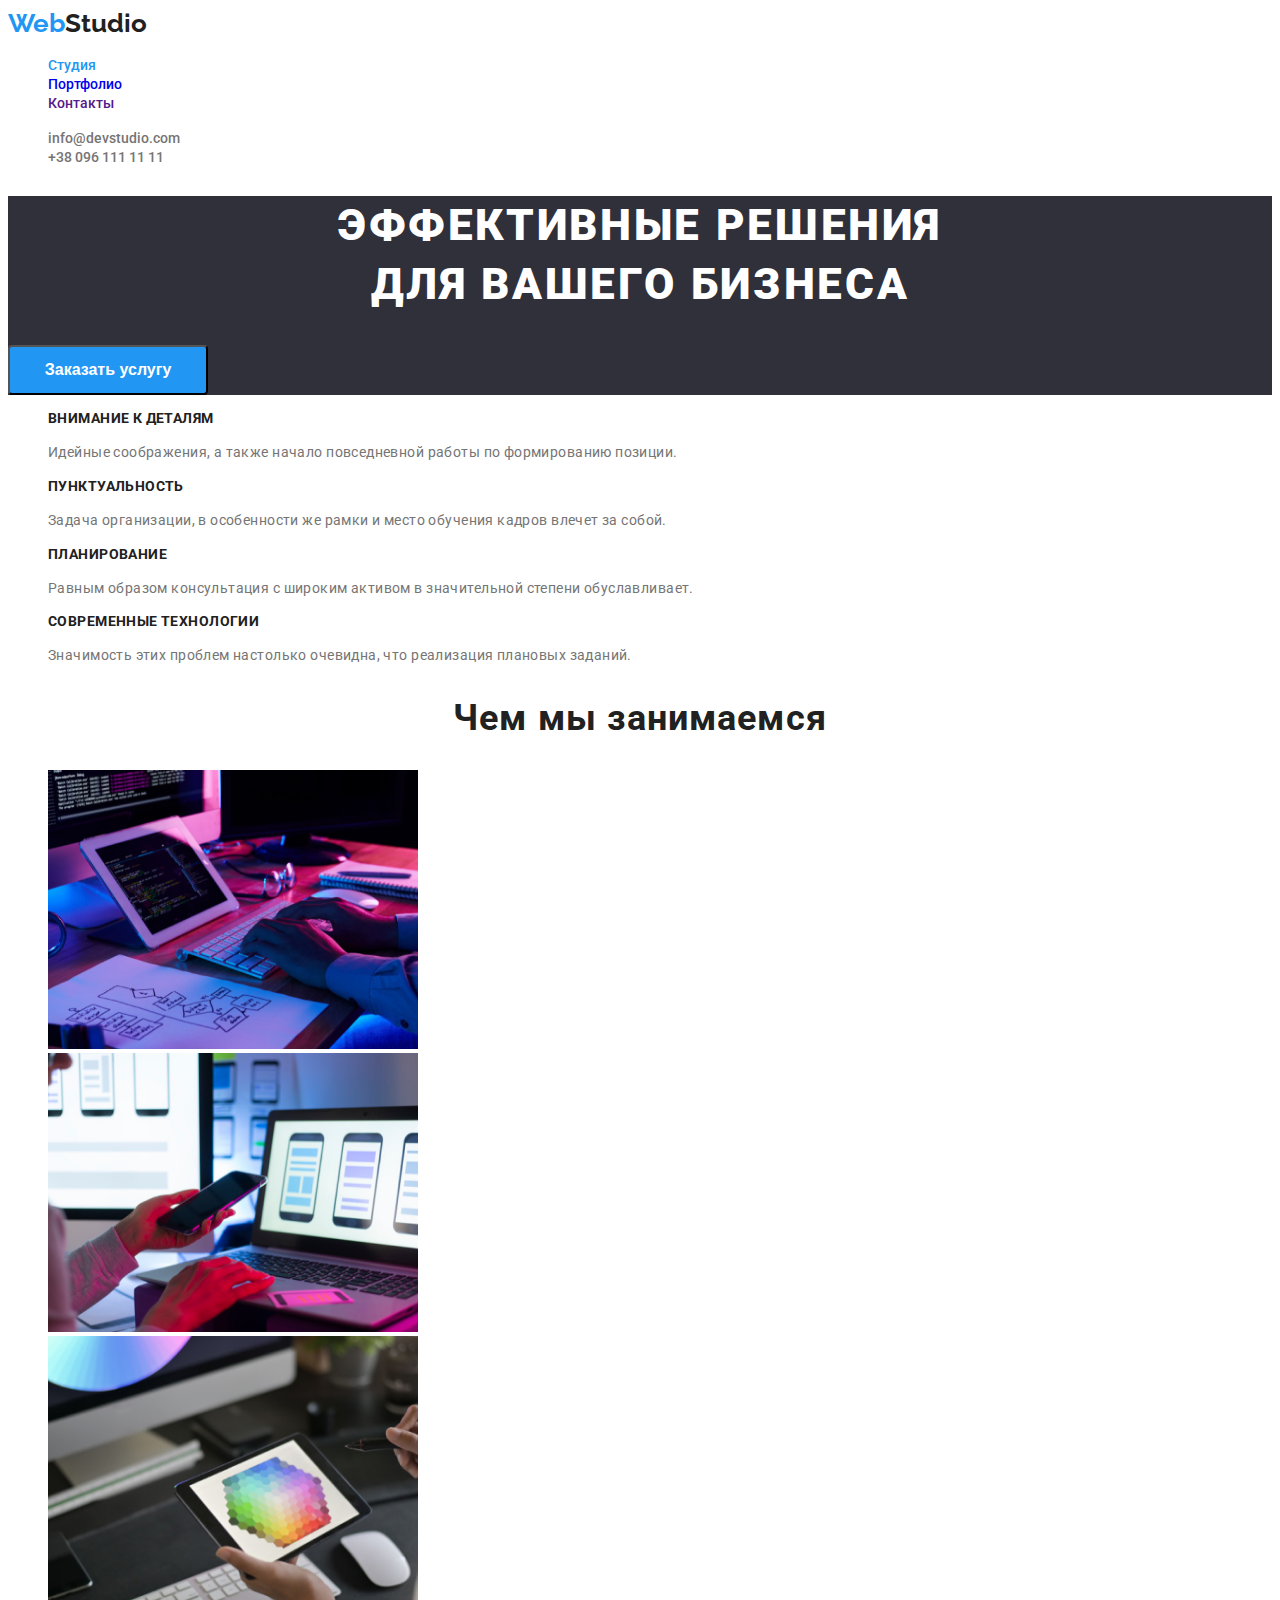
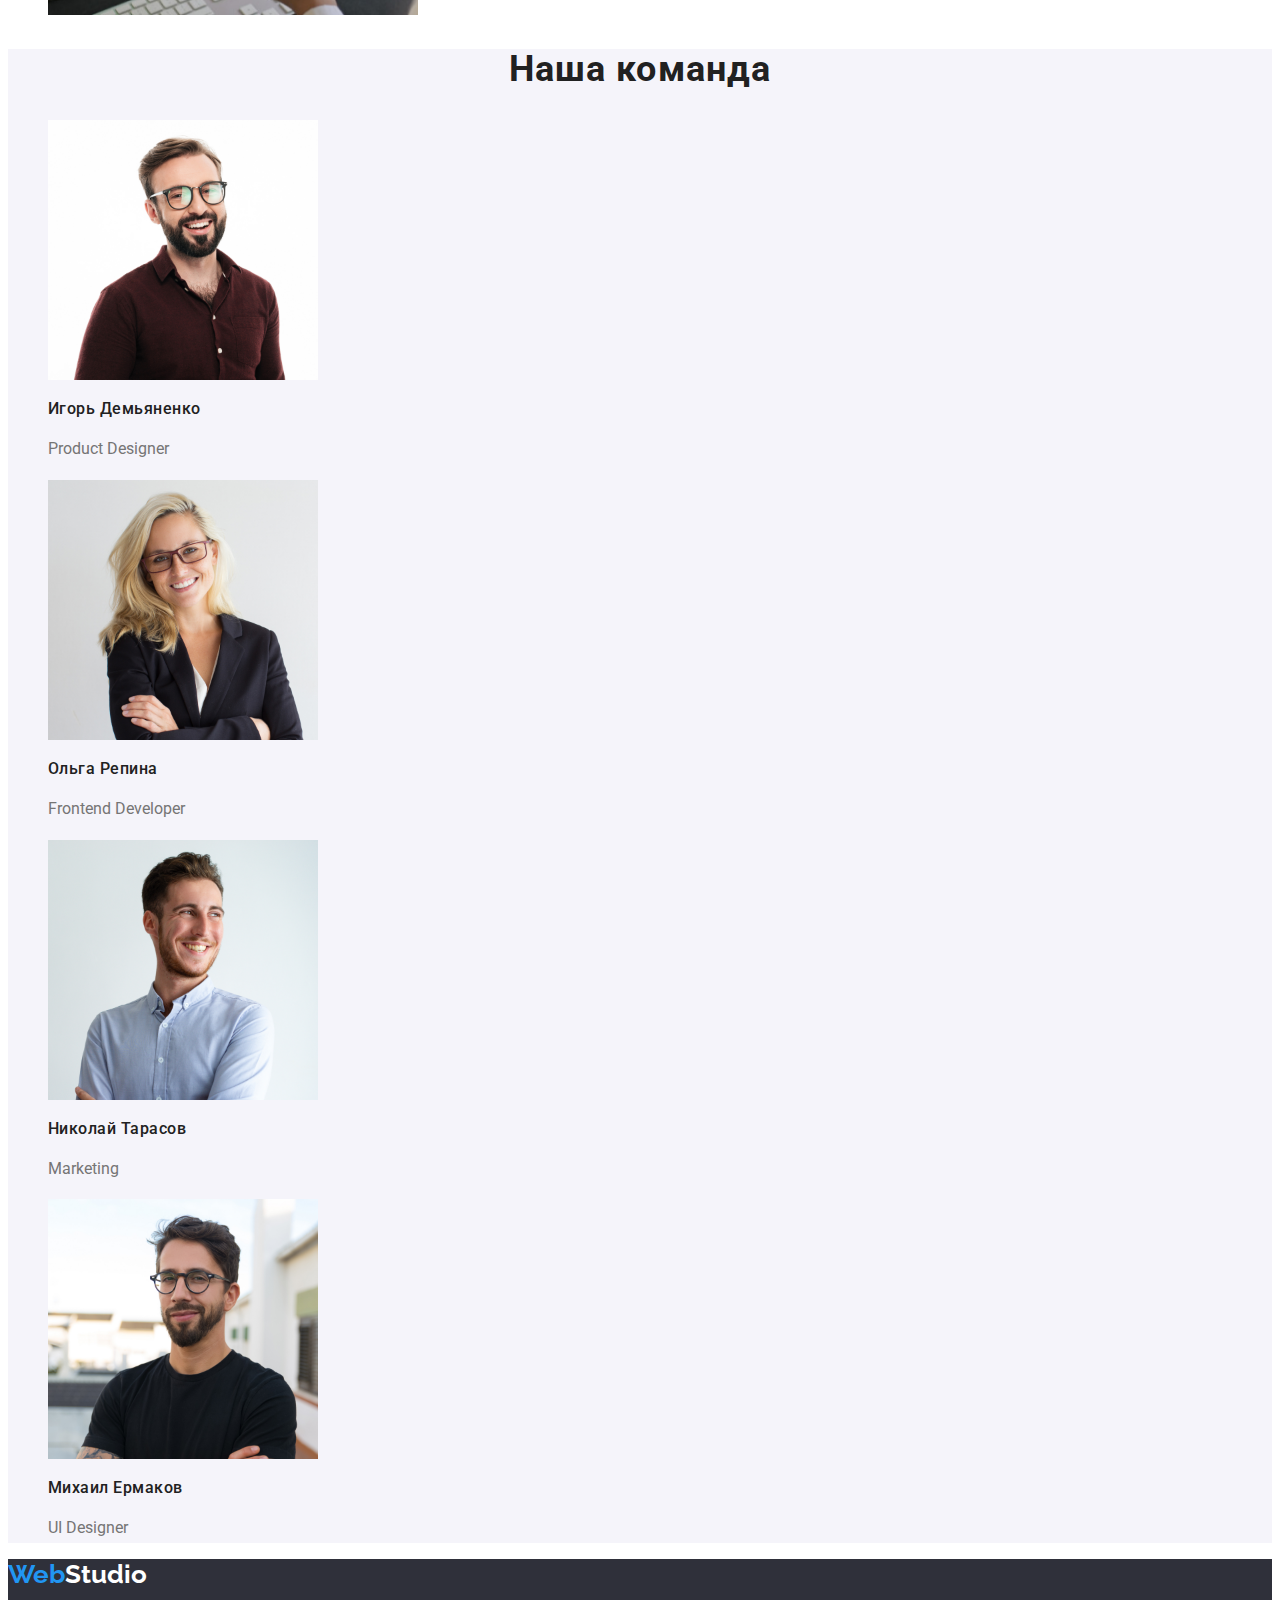
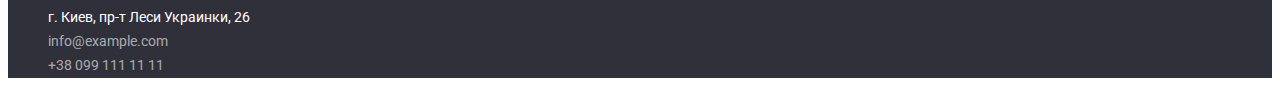
<file: index.html>
<!DOCTYPE html>
<html lang="ru">

<head>
    <meta charset="UTF-8">
    <meta http-equiv="X-UA-Compatible" content="IE=edge">
    <meta name="viewport" content="width=device-width, initial-scale=1.0">
    <title>Студия</title>
    <link rel="preconnect" href="https://fonts.gstatic.com">
    <link href="https://fonts.googleapis.com/css2?family=Raleway:wght@700&family=Roboto:wght@400;500;700;900&display=swap"
        rel="stylesheet">
    <link rel="stylesheet" href="./css/style.css">
</head>
<body>
    <header>
        <nav>
            <a href="./index.html" lang="en" class="full-logo"><span class="web-logo">Web</span>Studio</a>
            <ul class="site-nav list">
                <li>
                    <a href="./index.html" class="link current">Студия</a>
                </li>
                <li>
                    <a href="./portfolio.html" class="link">Портфолио</a>
                </li>
                <li>
                    <a href="" class="link">Контакты</a>
                </li>
            </ul>
        </nav>
        <ul class="contact list">
            <li>
                <a href="mailto:info@devstudio.com" lang="en" class="address-link">info@devstudio.com</a>
            </li>
            <li>
                <a href="tel:+380961111111" class="address-link">+38 096 111 11 11</a>
            </li>
        </ul>
    </header>
    <main>
        <!--HERO-->
        <section class="hero-section">
            <h1>Эффективные решения <br> для вашего бизнеса</h1>
            <button type="button" class="hero-button-link">Заказать услугу</button>
        </section>
        <section>
            <h2 hidden>Особенности</h2>
            <ul class="details list">
                <li>
                    <h3>Внимание к деталям</h3>
                    <p>Идейные соображения, а также начало повседневной работы по формированию позиции.</p>
                </li>
                <li>
                    <h3>Пунктуальность</h3>
                    <p>Задача организации, в особенности же рамки и место обучения кадров влечет за собой.</p>
                </li>
                <li>
                    <h3>Планирование</h3>
                    <p>Равным образом консультация с широким активом в значительной степени обуславливает.</p>
                </li>
                <li>
                    <h3>Современные технологии</h3>
                    <p>Значимость этих проблем настолько очевидна, что реализация плановых заданий.</p>
                </li>
            </ul>
        </section>
        <section>
            <h2 class="doing">Чем мы занимаемся</h2>
            <ul class="list">
                <li>
                    <img src="./images/Doing/img-1_1.jpg" alt="Человек набирает код" width="370" height="279">
                </li>
                <li>
                    <img src="./images/Doing/img-1_2.jpg" alt="Человек синхронизирует смартфон" width="370"
                        height="279">
                </li>
                <li>
                    <img src="./images/Doing/img-1_3.jpg" alt="Человек выбирает палитру" width="370" height="279">
                </li>
            </ul>
        </section>
        <section class="our-team">
            <h2>Наша команда</h2>
            <ul class="team list">
                <li>
                    <img src="./images/Team/igor-demyanenko.jpg" alt="Игорь Демьяненко" width="270" height="260">
                    <h3>Игорь Демьяненко</h3>
                    <p lang="en">Product Designer</p>
                </li>
                <li>
                    <img src="./images/Team/olga-repina.jpg" alt="Ольга Репина" width="270" height="260">
                    <h3>Ольга Репина</h3>
                    <p lang="en">Frontend Developer</p>
                </li>
                <li>
                    <img src="./images/Team/nikolay-tarasov.jpg" alt="Николай Тарасов" width="270" height="260">
                    <h3>Николай Тарасов</h3>
                    <p lang="en">Marketing</p>
                </li>
                <li>
                    <img src="./images/Team/michile-ermakov.jpg" alt="Михаил Ермаков" width="270" height="260">
                    <h3>Михаил Ермаков</h3>
                    <p lang="en">UI Designer</p>
                </li>
            </ul>
        </section>
    </main>
    <footer>
        <div class="bottom-part">
            <a href="./index.html" lang="en" class="full-logo-footer"><span class="web-logo">Web</span>Studio</a>
            <address>
                <ul class="footer-contact list">
                    <li>
                        <a href="https://goo.gl/maps/LRv18BWCtSfgLsTC7" target="_blank" rel="noopener noreferrer"
                            class="address-footer">г. Киев,
                            пр-т Леси
                            Украинки, 26</a>
                    </li>
                    <li>
                        <a href="mailto:info@example.com" lang="en" class="address-link">info@example.com</a>
                    </li>
                    <li>
                        <a href="tel:+380991111111" class="address-link">+38 099 111 11 11</a>
                    </li>
                </ul>
            </address>
        </div>
    </footer>
</body>
</html>
</file>
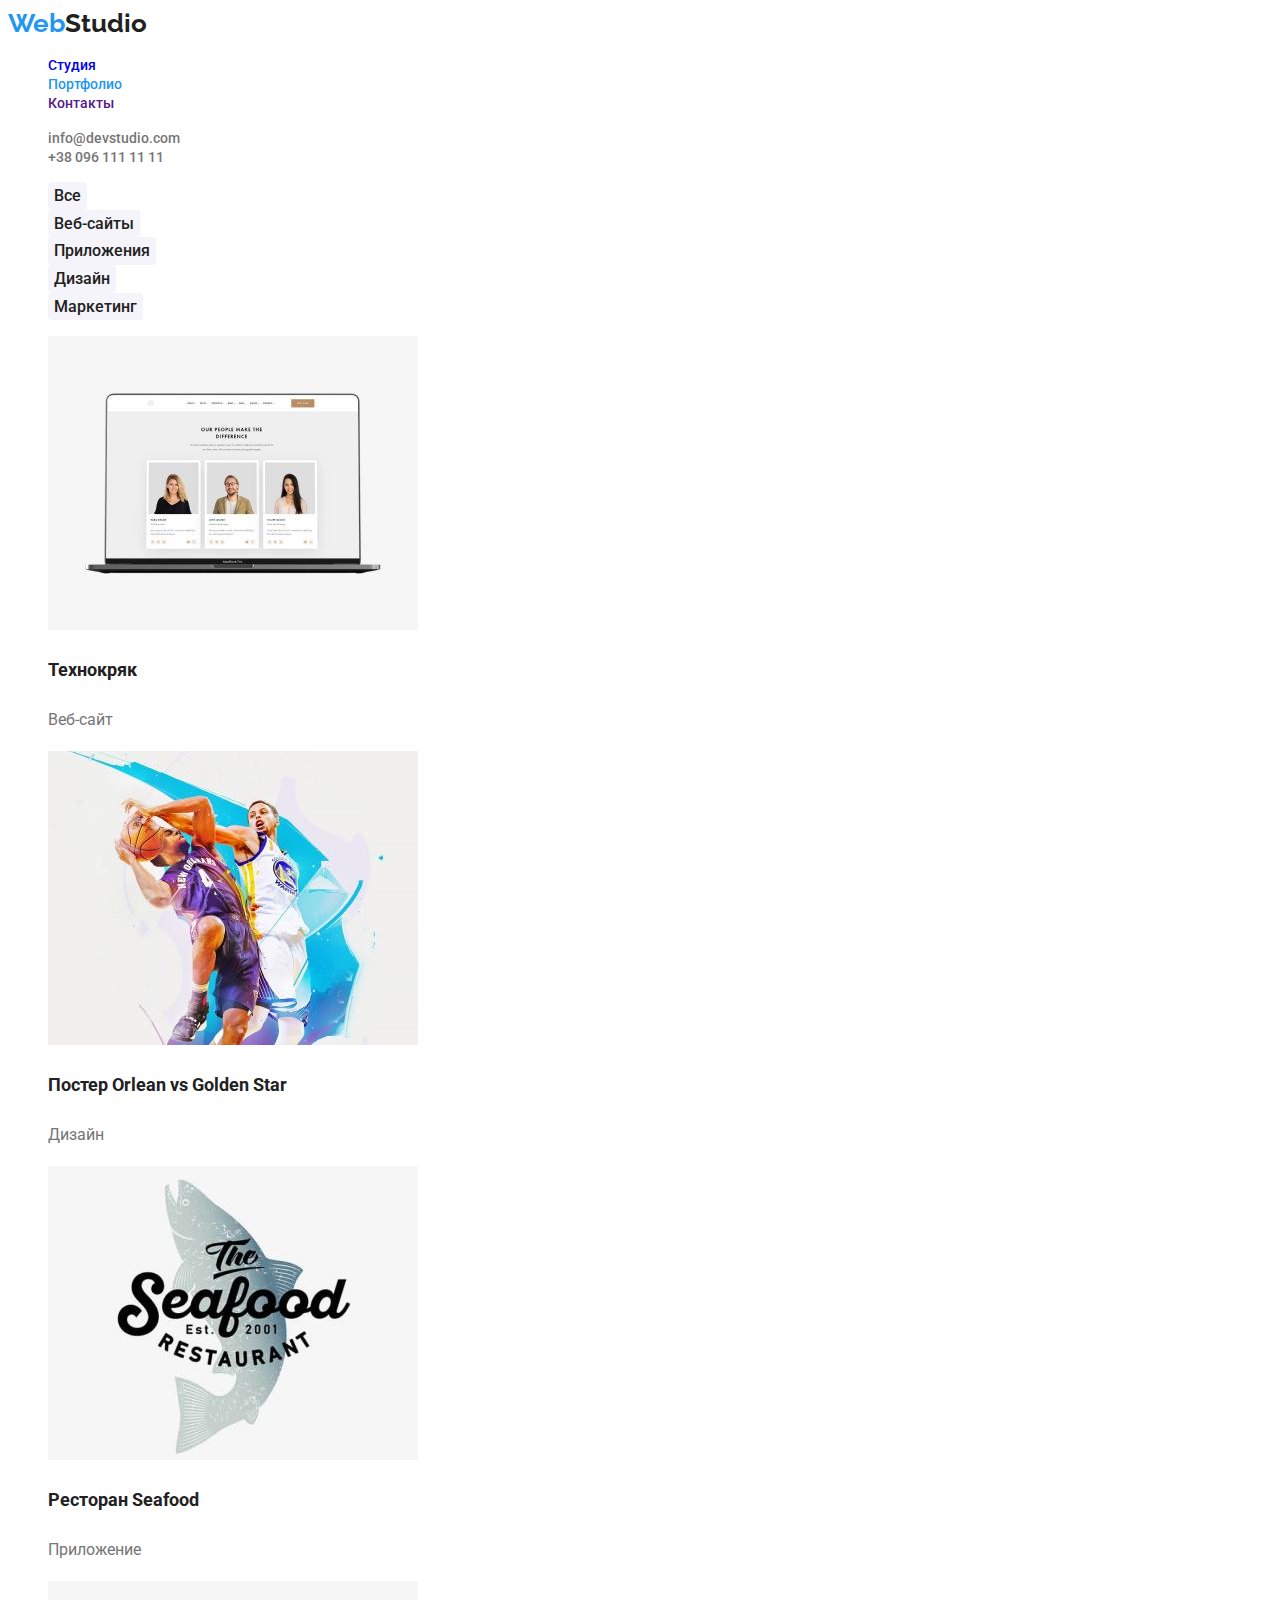
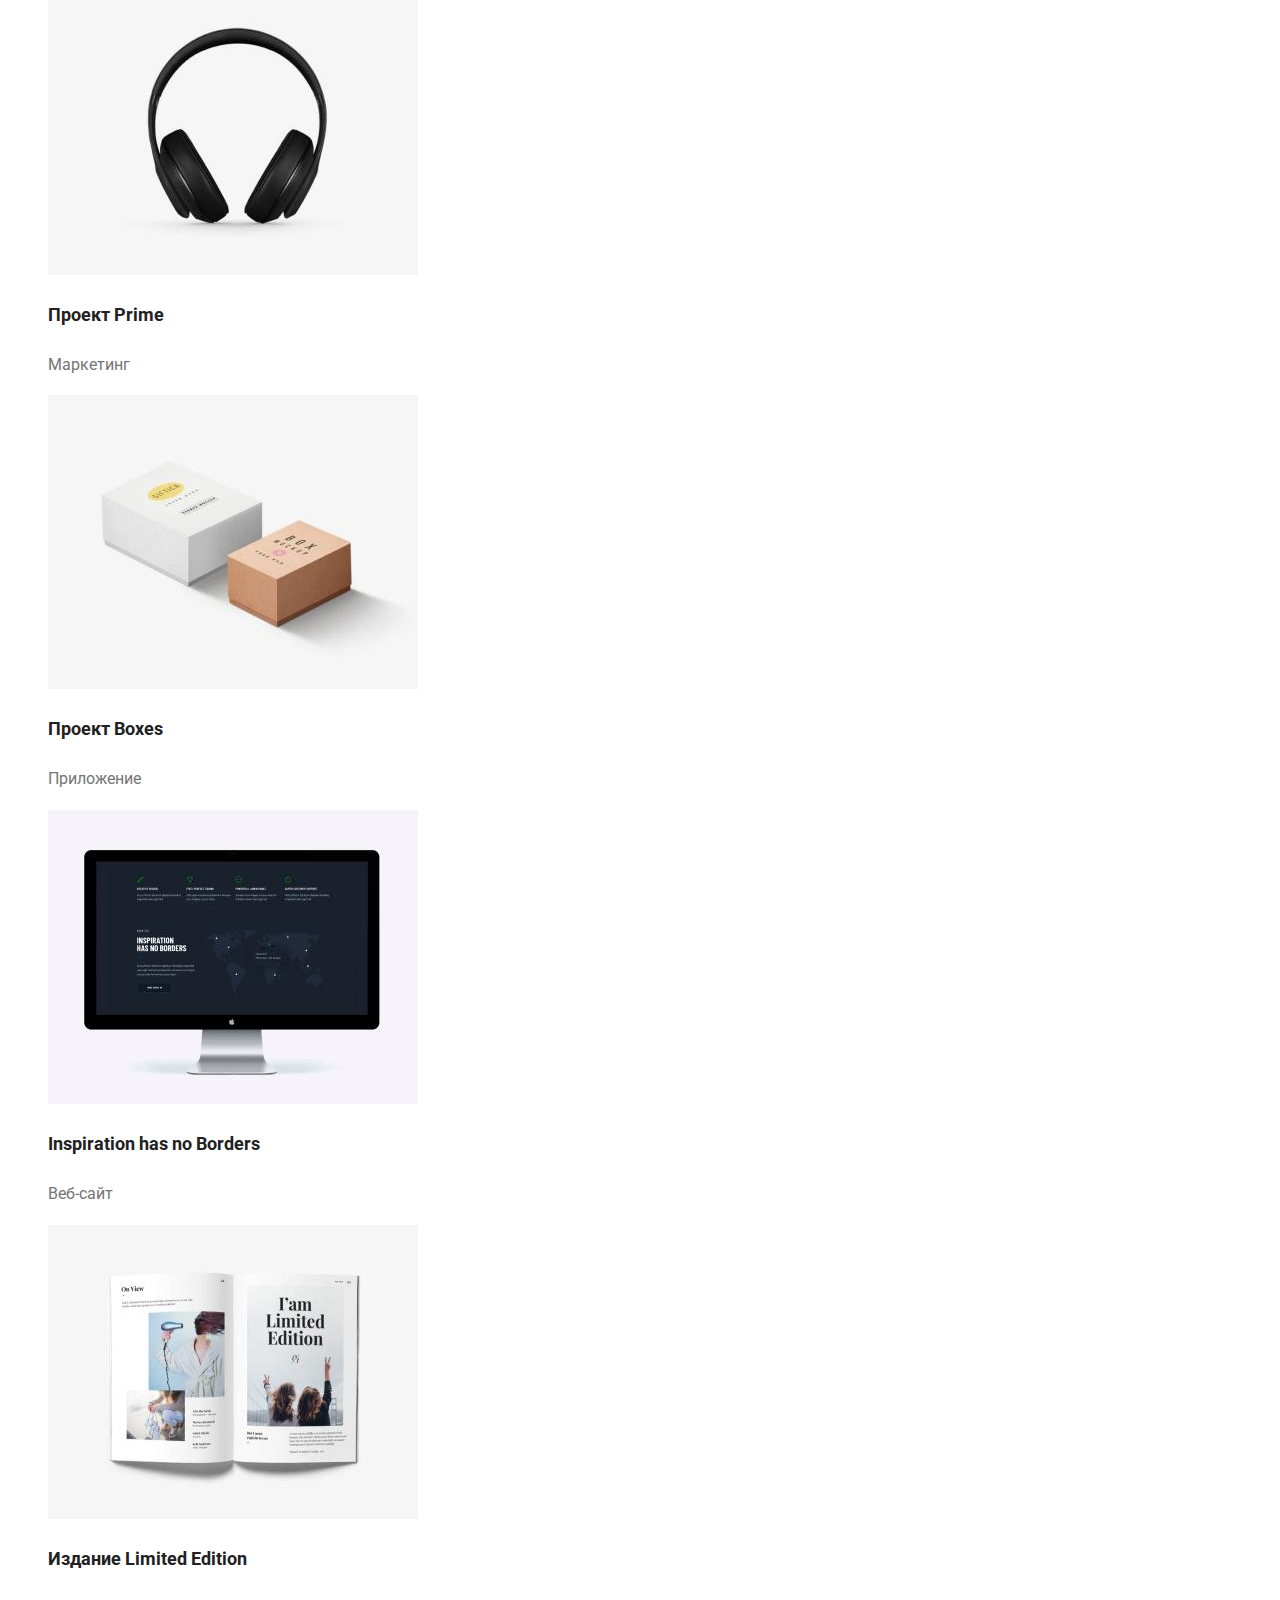
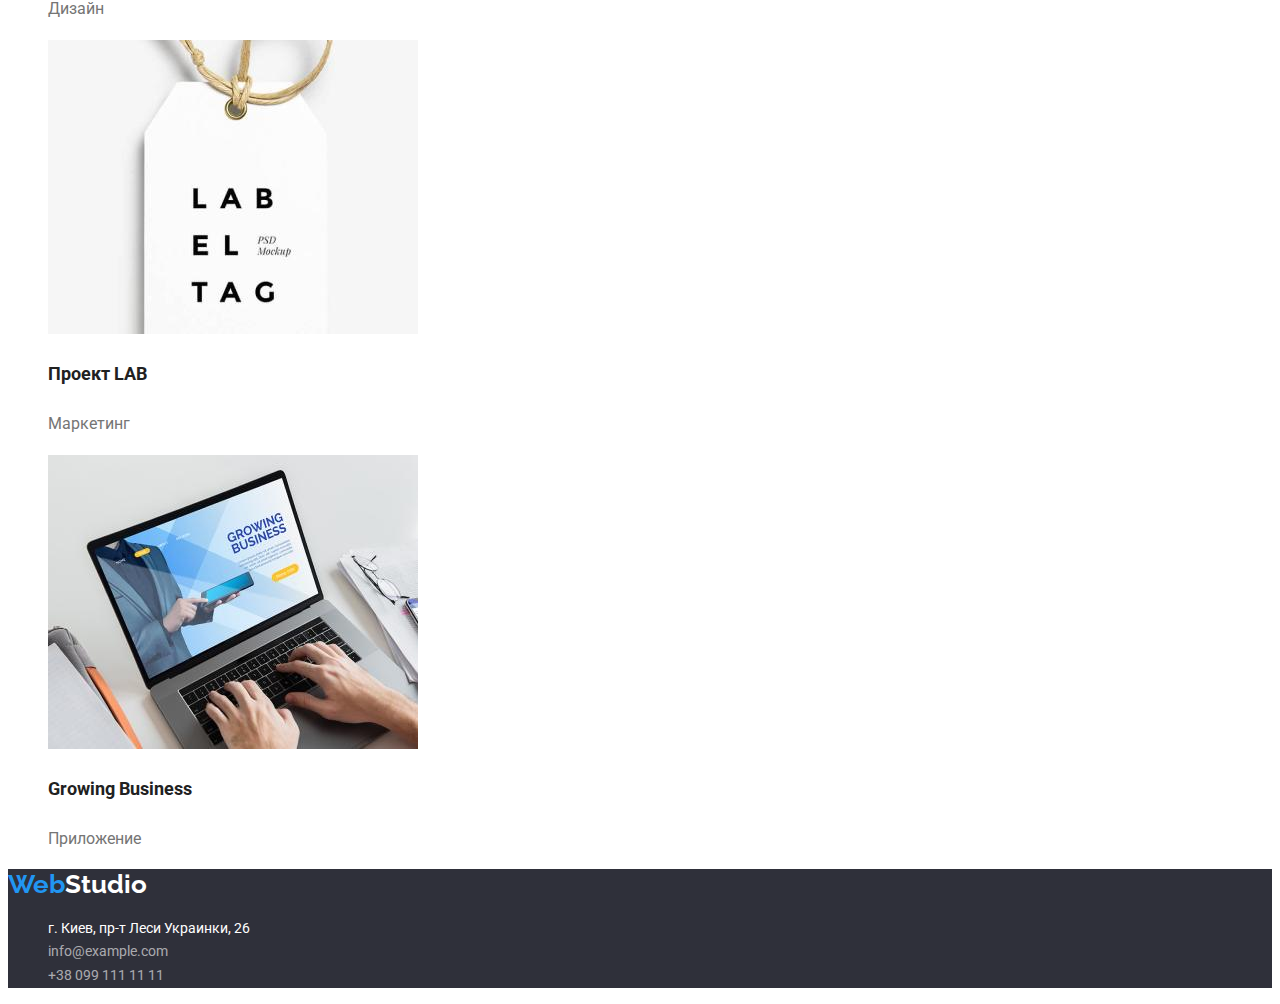
<file: portfolio.html>
<!DOCTYPE html>
<html lang="ru">
<head>
    <meta charset="UTF-8">
    <meta http-equiv="X-UA-Compatible" content="IE=edge">
    <meta name="viewport" content="width=device-width, initial-scale=1.0">
    <title>Портфолио</title>
    <link rel="preconnect" href="https://fonts.gstatic.com">
    <link href="https://fonts.googleapis.com/css2?family=Raleway:wght@700&family=Roboto:wght@400;500;700;900&display=swap"
        rel="stylesheet">
    <link rel="stylesheet" href="./css/style.css">
</head>
<body>
    <header>
        <nav>
            <a href="./index.html" lang="en" class="full-logo"><span class="web-logo">Web</span>Studio</a>
            <ul class="site-nav list">
                <li>
                    <a href="./index.html" class="link">Студия</a>
                </li>
                <li>
                    <a href="./portfolio.html" class="link current">Портфолио</a>
                </li>
                <li>
                    <a href="" class="link">Контакты</a>
                </li>
            </ul>
        </nav>
            <ul class="contact list">
                <li>
                    <a href="mailto:info@devstudio.com" lang="en" class="address-link">info@devstudio.com</a>
                </li>
                <li>
                    <a href="tel:+380961111111" class="address-link">+38 096 111 11 11</a>
                </li>
            </ul>
    </header>
    <main>
        <section>
            <h1 hidden>Портфолио</h1>
            <h2 hidden>Фильтр портфолио</h2>
            <ul class="list">
                <li>
                    <button type="button" class="button-link">Все</button>
                </li>
                <li>
                    <button type="button" class="button-link">Веб-сайты</button>
                </li>
                <li>
                    <button type="button" class="button-link">Приложения</button>
                </li>
                <li>
                    <button type="button" class="button-link">Дизайн</button>
                </li>
                <li>
                    <button type="button" class="button-link">Маркетинг</button>
                </li>
            </ul>
        </section>
        <section>
            <h2 hidden>Примеры портфолио</h2>
            <ul class="examples list">
                <li>
                    <img src="./images/Portfolio/technokryak-img.jpg" alt="Пример страницы веб-сайта" width="370" height="294">
                    <h3>Технокряк</h3>
                    <p>Веб-сайт</p>
                </li>
                <li>
                    <img src="./images/Portfolio/new-orlean-img.jpg" alt="Баскетболисты играют" width="370" height="294">
                    <h3>Постер <span lang="en">Orlean vs Golden Star</span></h3>
                    <p>Дизайн</p>
                </li>
                <li>
                    <img src="./images/Portfolio/restourant-seafood-img.jpg" alt="Лого ресторана Seafood" width="370" height="294">
                    <h3>Ресторан <span lang="en">Seafood</span></h3>
                    <p>Приложение</p>
                </li>
                <li>
                    <img src="./images/Portfolio/project-prime-img.jpg" alt="Наушники" width="370" height="294">
                   <h3>Проект <span lang="en">Prime</span></h3>
                    <p>Маркетинг</p>
                </li>
                <li>
                    <img src="./images/Portfolio/project-boxes-img.jpg" alt="Две коробки" width="370" height="294">
                    <h3>Проект <span lang="en">Boxes</span></h3>
                    <p>Приложение</p>
                </li>
                <li>
                    <img src="./images/Portfolio/borders-img.jpg" alt="На мониторе изображена карта Мира" width="370" height="294">
                    <h3><span lang="en">Inspiration has no Borders</span></h3>
                    <p>Веб-сайт</p>
                </li>
                <li>
                    <img src="./images/Portfolio/limited-edition-img.jpg" alt="Открытая книга" width="370" height="294">
                    <h3>Издание <span lang="en">Limited Edition</span></h3>
                    <p>Дизайн</p>
                </li>
                <li>
                    <img src="./images/Portfolio/project-lab-img.jpg" alt="Фирменная эмблема" width="370" height="294">
                   <h3>Проект <span lang="en">LAB</span></h3>
                    <p>Маркетинг</p>
                </li>
                <li>
                    <img src="./images/Portfolio/growing-bussiness-img.jpg" alt="Человек работает с ноутбуком" width="370" height="294">
                    <h3>Growing <span lang="en">Business</span></h3>
                    <p>Приложение</p>
                </li>
            </ul>
        </section>
    </main>
    <footer>
        <div class="bottom-part">
        <a href="./index.html" lang="en" class="full-logo-footer"><span class="web-logo">Web</span>Studio</a>
        <address>
            <ul class="footer-contact list">
                <li>
                    <a href="https://goo.gl/maps/LRv18BWCtSfgLsTC7" target="_blank" rel="noopener noreferrer" class="address-footer">г. Киев,
                        пр-т Леси
                        Украинки, 26</a>
                </li>
                <li>
                    <a href="mailto:info@example.com" lang="en" class="address-link">info@example.com</a>
                </li>
                <li>
                    <a href="tel:+380991111111" class="address-link">+38 099 111 11 11</a>
                </li>
            </ul>
        </address>
        </div>
    </footer>
</body>
</html>
</file>
<file: css/style.css>
:root {
  --primery-text-color: #212121;
  --title-text-color: #757575;
  --accent-text-color: #2196f3;
  --main-background-color: #ffffff;
  --button-background-color: #f5f4fa;
  --section-background-color: #2f303a;
  --address-link-color: rgba(255, 255, 255, 0.6);
}

body {
  font-family: Roboto;
  background-color: var(--main-background-color);
  color: var(--primery-text-color);
}

.list {
  list-style: none;
}

.site-nav .link:hover,
.link:focus {
  font-weight: 500;
  font-size: 14px;
  line-height: 1.14;
  color: var(--accent-text-color);
  text-decoration: none;
}

.site-nav .link {
  font-weight: 500;
  font-size: 14px;
  line-height: 1.14;
  text-decoration: none;
}

.site-nav .link.current {
  color: var(--accent-text-color);
}

.contact a {
  font-weight: 500;
  font-size: 14px;
  line-height: 1.2;
  color: var(--title-text-color);
  text-decoration: none;
}

.button-link {
  font-family: Roboto;
  color: var(--primery-text-color);
  font-weight: 500;
  font-size: 16px;
  line-height: 1.6;
  border: none;
  background: var(--button-background-color);
  cursor: pointer;
  border-radius: 4px;
}

.button-link:focus,
.button-link:hover {
  font-family: Roboto;
  font-weight: 500;
  font-size: 16px;
  line-height: 1.6;
  color: var(--main-background-color);
  background-color: var(--accent-text-color);
  cursor: pointer;
  border-radius: 4px;
}

.hero-button-link {
  font-weight: bold;
  font-size: 16px;
  line-height: 1.87;
  color: var(--main-background-color);
  background-color: var(--accent-text-color);
  cursor: pointer;
  width: 200px;
  height: 50px;
  border-radius: 4px;
}

.full-logo {
  font-family: Raleway;
  font-style: normal;
  font-weight: bold;
  font-size: 26px;
  line-height: 1.2;
  color: var(--primery-text-color);
  text-decoration: none;
}

.full-logo-footer {
  font-family: Raleway;
  font-style: normal;
  font-weight: bold;
  font-size: 26px;
  line-height: 1.2;
  color: var(--main-background-color);
  text-decoration: none;
}

.web-logo {
  color: var(--accent-text-color);
}

.bottom-part {
  background-color: var(--section-background-color);
}

.examples h3 {
  font-weight: bold;
  font-size: 18px;
  line-height: 2;
}

.examples p,
.team p {
  font-weight: normal;
  font-size: 16px;
  line-height: 1.8;
  color: var(--title-text-color);
}

.details h3 {
  font-weight: bold;
  font-size: 14px;
  line-height: 1.14;
  letter-spacing: 0.03em;
  text-transform: uppercase;
}

.details p {
  font-weight: normal;
  font-size: 14px;
  line-height: 1.71;
  letter-spacing: 0.03em;
  color: var(--title-text-color);
}

.address-link {
  font-weight: normal;
  font-size: 14px;
  line-height: 1.7;
  color: var(--address-link-color);
  text-decoration: none;
}

.address-link:hover,
.address-link:focus {
  font-weight: 500;
  font-size: 14px;
  line-height: 1.2;
  color: var(--accent-text-color);
}

.address-footer {
  font-weight: normal;
  font-size: 14px;
  line-height: 1.7;
  color: var(--main-background-color);
  text-decoration: none;
}

.hero-section {
  background-color: var(--section-background-color);
}

h1 {
  font-weight: 900;
  font-size: 44px;
  line-height: 1.36;
  color: var(--main-background-color);
  text-align: center;
  letter-spacing: 0.06em;
  text-transform: uppercase;
}

.doing {
  font-weight: bold;
  font-size: 36px;
  line-height: 1.16;
  text-align: center;
  letter-spacing: 0.03em;
}

h2 {
  font-weight: bold;
  font-size: 36px;
  line-height: 1.16;
  text-align: center;
  letter-spacing: 0.03em;
}

.team h3 {
  font-weight: 500;
  font-size: 16px;
  line-height: 1.18;
  letter-spacing: 0.03em;
}

.our-team {
  background-color: var(--button-background-color);
}

.footer-contact {
  font-style: normal;
}
</file>
